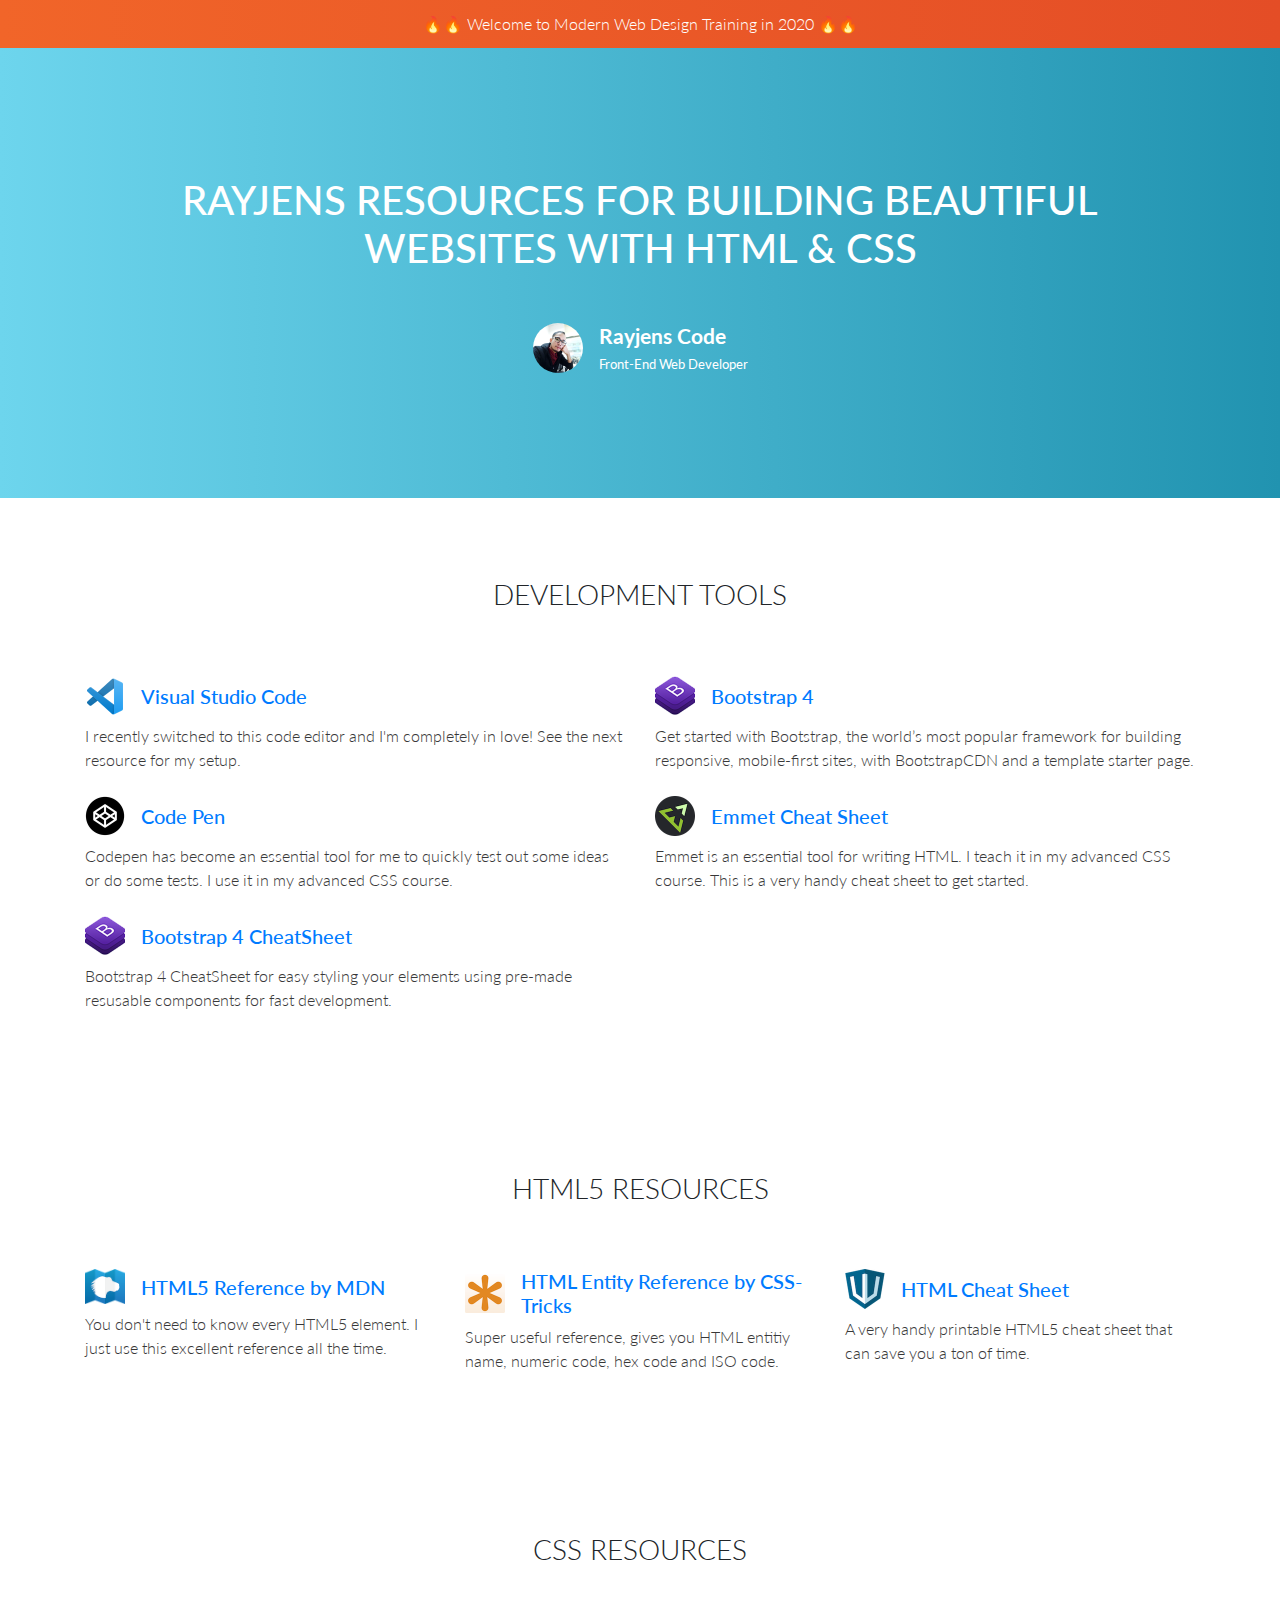
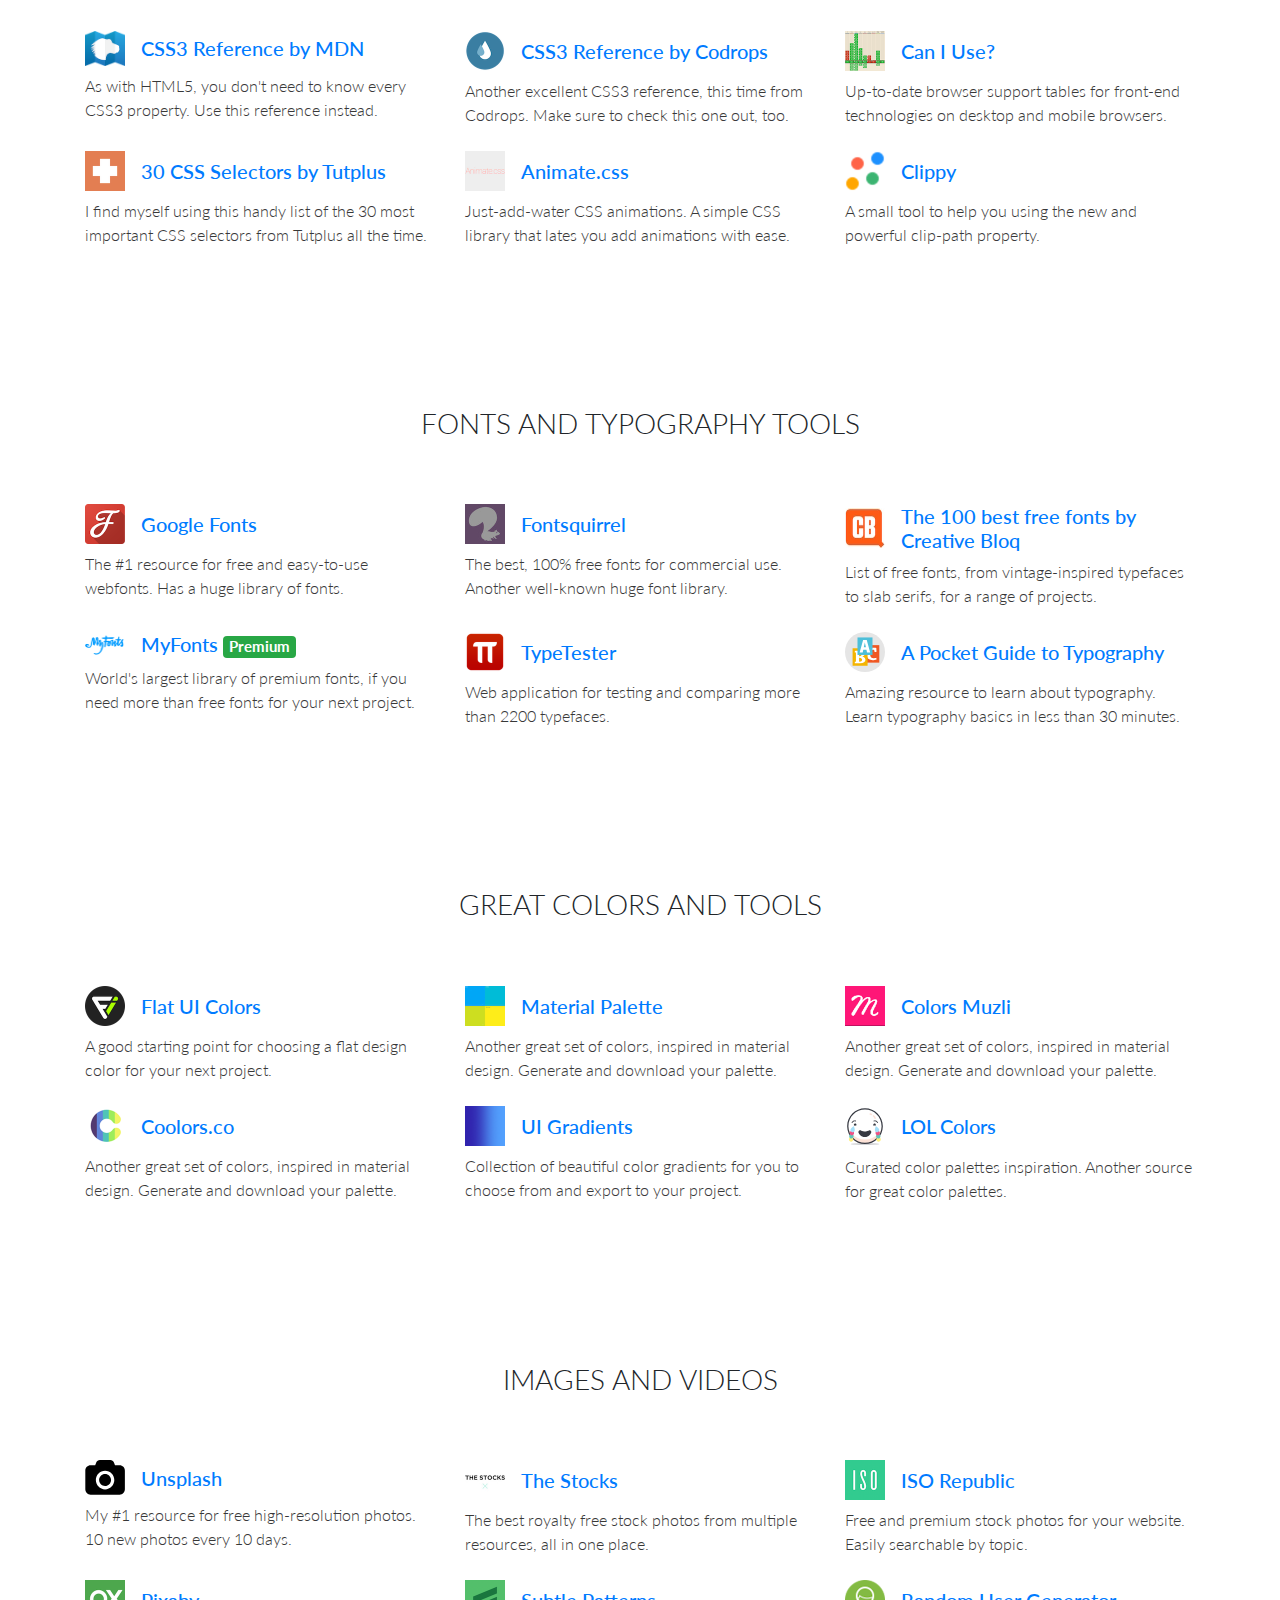
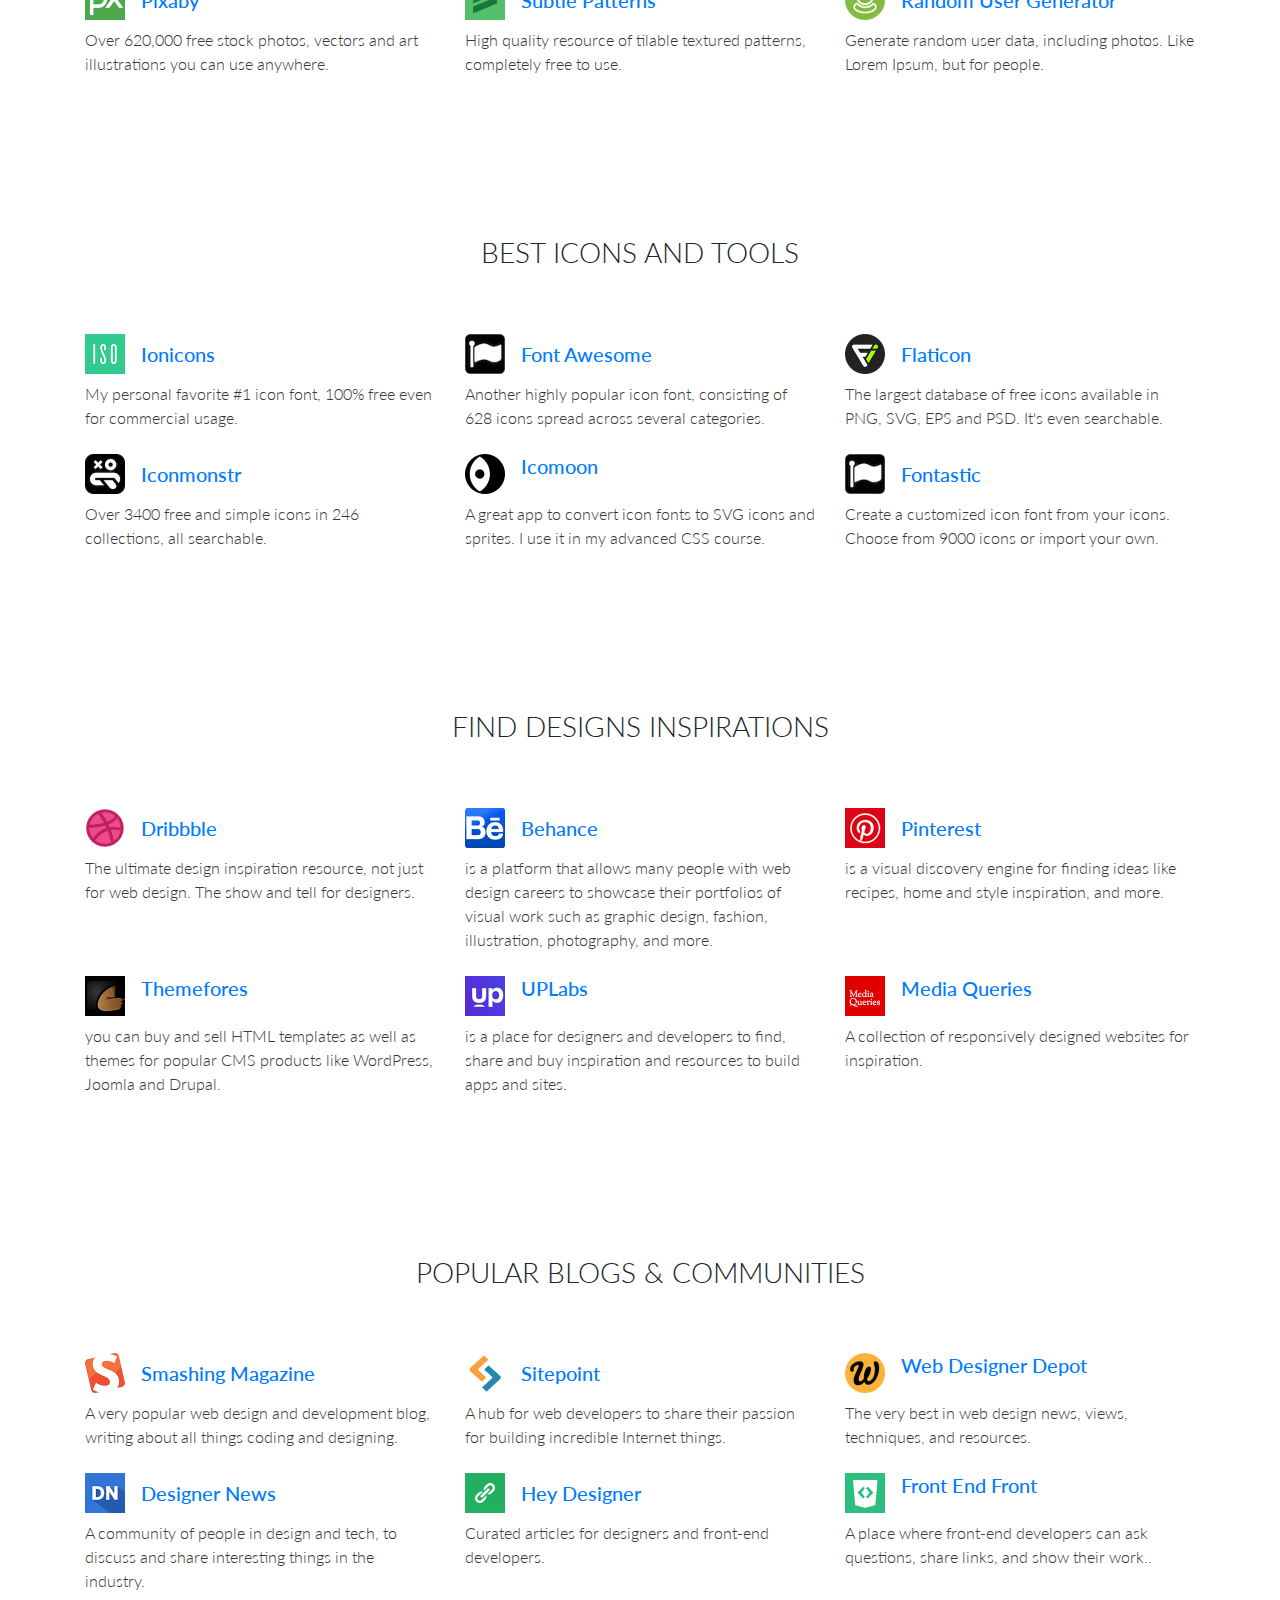
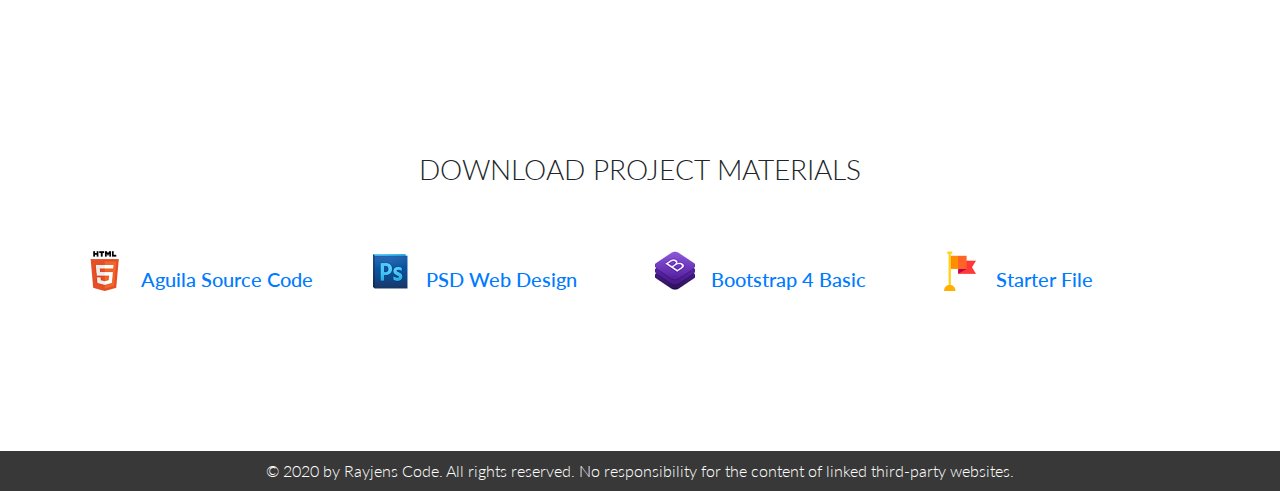
<file: index.html>
<!DOCTYPE html>
<html lang="en">
  <head>
    <meta charset="UTF-8" />
    <meta name="viewport" content="width=device-width, initial-scale=1.0" />
    <title>Rayjen's Code Web Design Bootcamp</title>
    <meta
      name="description"
      content="Learning Web Design for Absolute Beginner - Philippines"
    />
    <!-- Google Font -->
    <link
      href="https://fonts.googleapis.com/css?family=Lato:300,400,700,900&display=swap"
      rel="stylesheet"
    />
    <!-- Fontawesome -->
    <link
      rel="stylesheet"
      href="https://cdnjs.cloudflare.com/ajax/libs/font-awesome/5.12.1/css/all.min.css"
    />
    <!-- Bootstrap 4 -->
    <link
      rel="stylesheet"
      href="https://stackpath.bootstrapcdn.com/bootstrap/4.4.1/css/bootstrap.min.css"
      integrity="sha384-Vkoo8x4CGsO3+Hhxv8T/Q5PaXtkKtu6ug5TOeNV6gBiFeWPGFN9MuhOf23Q9Ifjh"
      crossorigin="anonymous"
    />

    <!-- Stylesheet -->
    <link rel="stylesheet" href="style.css" />
  </head>
  <body>
    <div class=".container topnav">
      <p class="topnav__title text-center">
        🔥🔥 Welcome to Modern Web Design Training in 2020 🔥🔥
      </p>
    </div>
    <header class="container-fluid header">
      <div class="container">
        <h1 class="header__title text-center">
          RAYJENS RESOURCES FOR BUILDING BEAUTIFUL WEBSITES WITH HTML & CSS
        </h1>
        <div
          class="header__rayjens d-flex justify-content-center align-items-center mt-5"
        >
          <div class="header__rayjens--imgwrapper">
            <img
              class="header__rayjens--img"
              src="/img/rayjens.jpg"
              alt="Rayjens Code"
            />
          </div>
          <div>
            <p class="header__rayjens--name">Rayjens Code</p>
            <small class="header__rayjens--desc text-white"
              >Front-End Web Developer</small
            >
          </div>
        </div>
      </div>
    </header>

    <!-- Development Tools  -->
    <section class="container devtools">
      <h3 class="section__title text-center">Development Tools</h3>
      <div class="row">
        <div class="col-md-6">
          <div class="devtools__content">
            <div class="col__wrapper d-flex  align-items-center">
              <img class="icons__brand" src="/img/vscode.png" alt="VS Code" />
              <h5>
                <a href="https://code.visualstudio.com/" target="_blank"
                  >Visual Studio Code</a
                >
              </h5>
            </div>
            <p>
              I recently switched to this code editor and I'm completely in
              love! See the next resource for my setup.
            </p>
          </div>
          <div class="devtools__content mt-4">
            <div class="col__wrapper d-flex align-items-center">
              <img class="icons__brand" src="/img/codepen.png" alt="Code Pen" />
              <h5>
                <a href="https://codepen.io/" target="_blank">Code Pen</a>
              </h5>
            </div>
            <p>
              Codepen has become an essential tool for me to quickly test out
              some ideas or do some tests. I use it in my advanced CSS course.
            </p>
          </div>
          <div class="devtools__content mt-4">
            <div class="col__wrapper d-flex align-items-center">
              <img
                class="icons__brand"
                src="/img/bootstrap.png"
                alt="Bootstrap 4 CheatSheet"
              />
              <h5>
                <a
                  href="https://hackerthemes.com/bootstrap-cheatsheet/#justify-content-between"
                  target="_blank"
                  >Bootstrap 4 CheatSheet</a
                >
              </h5>
            </div>
            <p>
              Bootstrap 4 CheatSheet for easy styling your elements using
              pre-made resusable components for fast development.
            </p>
          </div>
        </div>
        <div class="col-md-6">
          <div class="devtools__content">
            <div class="col__wrapper d-flex align-items-center">
              <img
                class="icons__brand"
                src="/img/bootstrap.png"
                alt="Bootstrap"
              />
              <h5>
                <a href="https://getbootstrap.com/" target="_blank"
                  >Bootstrap 4</a
                >
              </h5>
            </div>
            <p>
              Get started with Bootstrap, the world’s most popular framework for
              building responsive, mobile-first sites, with BootstrapCDN and a
              template starter page.
            </p>
          </div>
          <div class="devtools__content mt-4">
            <div class="col__wrapper d-flex align-items-center">
              <img
                class="icons__brand"
                src="/img/emmet.png"
                alt="Emmet cheat Sheet"
              />
              <h5>
                <a href="https://docs.emmet.io/cheat-sheet/" target="_blank"
                  >Emmet Cheat Sheet</a
                >
              </h5>
            </div>
            <p>
              Emmet is an essential tool for writing HTML. I teach it in my
              advanced CSS course. This is a very handy cheat sheet to get
              started.
            </p>
          </div>
        </div>
      </div>
    </section>

    <!-- HTML 5 Resources -->
    <section class="container htmltools">
      <h3 class="section__title text-center">HTML5 Resources</h3>
      <div class="row">
        <div class="col-md-4">
          <div class="col__wrapper d-flex align-items-center">
            <img
              class="icons__brand"
              src="/img/mdn.png"
              alt="HTML5 Reference MDN"
            />
            <h5>
              <a
                href="https://developer.mozilla.org/en-US/docs/Web/HTML/Element"
                target="_blank"
                >HTML5 Reference by MDN</a
              >
            </h5>
          </div>
          <p>
            You don't need to know every HTML5 element. I just use this
            excellent reference all the time.
          </p>
        </div>
        <div class="col-md-4">
          <div class="col__wrapper d-flex align-items-center">
            <img
              class="icons__brand"
              src="/img/css-tricks-3.png"
              alt="HTML Entity Reference by CSS-Tricks"
            />
            <h5>
              <a
                href="https://css-tricks.com/snippets/html/glyphs/"
                target="_blank"
                >HTML Entity Reference by CSS-Tricks</a
              >
            </h5>
          </div>
          <p>
            Super useful reference, gives you HTML entitiy name, numeric code,
            hex code and ISO code.
          </p>
        </div>
        <div class="col-md-4">
          <div class="col__wrapper d-flex align-items-center">
            <img
              class="icons__brand"
              src="/img/html-cheat.png"
              alt="HTML Cheat Sheet"
            />
            <h5>
              <a
                href="https://websitesetup.org/html5-cheat-sheet/"
                target="_blank"
                >HTML Cheat Sheet</a
              >
            </h5>
          </div>
          <p>
            A very handy printable HTML5 cheat sheet that can save you a ton of
            time.
          </p>
        </div>
      </div>
    </section>

    <!-- CSS Resources -->
    <section class="container csstools">
      <h3 class="section__title text-center">CSS Resources</h3>
      <div class="row">
        <div class="col-md-4">
          <div class="col__wrapper d-flex align-items-center">
            <img
              class="icons__brand"
              src="/img/mdn.png"
              alt="CSS3 Reference by MDN"
            />
            <h5>
              <a
                href="https://developer.mozilla.org/en-US/docs/Web/CSS/Reference"
                target="_blank"
                >CSS3 Reference by MDN</a
              >
            </h5>
          </div>
          <p>
            As with HTML5, you don't need to know every CSS3 property. Use this
            reference instead.
          </p>
        </div>
        <div class="col-md-4">
          <div class="col__wrapper d-flex align-items-center">
            <img
              class="icons__brand"
              src="/img/codrops.png"
              alt="CSS3 Reference by Codrops"
            />
            <h5>
              <a
                href="http://tympanus.net/codrops/css_reference/"
                target="_blank"
                >CSS3 Reference by Codrops</a
              >
            </h5>
          </div>
          <p>
            Another excellent CSS3 reference, this time from Codrops. Make sure
            to check this one out, too.
          </p>
        </div>
        <div class="col-md-4">
          <div class="col__wrapper d-flex align-items-center">
            <img class="icons__brand" src="/img/caniuse.png" alt="Can I Use?" />
            <h5>
              <a href="https://caniuse.com/" target="_blank">Can I Use?</a>
            </h5>
          </div>
          <p>
            Up-to-date browser support tables for front-end technologies on
            desktop and mobile browsers.
          </p>
        </div>
      </div>
      <div class="row mt-4">
        <div class="col-md-4">
          <div class="col__wrapper d-flex align-items-center">
            <img
              class="icons__brand"
              src="/img/tutplus.png"
              alt="30 CSS Selectors by Tutplus"
            />
            <h5>
              <a
                href="https://code.tutsplus.com/tutorials/the-30-css-selectors-you-must-memorize--net-16048"
                target="_blank"
                >30 CSS Selectors by Tutplus</a
              >
            </h5>
          </div>
          <p>
            I find myself using this handy list of the 30 most important CSS
            selectors from Tutplus all the time.
          </p>
        </div>
        <div class="col-md-4">
          <div class="col__wrapper d-flex align-items-center">
            <img
              class="icons__brand"
              src="/img/animatecss.png"
              alt="Animate.css"
            />
            <h5>
              <a href="https://daneden.github.io/animate.css/" target="_blank"
                >Animate.css</a
              >
            </h5>
          </div>
          <p>
            Just-add-water CSS animations. A simple CSS library that lates you
            add animations with ease.
          </p>
        </div>
        <div class="col-md-4">
          <div class="col__wrapper d-flex align-items-center">
            <img class="icons__brand" src="/img/clippy.png" alt="Clippy" />
            <h5>
              <a href="https://bennettfeely.com/clippy/" target="_blank"
                >Clippy</a
              >
            </h5>
          </div>
          <p>
            A small tool to help you using the new and powerful clip-path
            property.
          </p>
        </div>
      </div>
    </section>

    <!-- Font and Typography Tools -->
    <section class="container fonttools">
      <h3 class="section__title text-center">Fonts and Typography Tools</h3>
      <div class="row">
        <div class="col-md-4">
          <div class="col__wrapper d-flex align-items-center">
            <img
              class="icons__brand"
              src="/img/googlefonts.png"
              alt="Google Fonts"
            />
            <h5>
              <a href="https://fonts.google.com/" target="_blank"
                >Google Fonts</a
              >
            </h5>
          </div>
          <p>
            The #1 resource for free and easy-to-use webfonts. Has a huge
            library of fonts.
          </p>
        </div>
        <div class="col-md-4">
          <div class="col__wrapper d-flex-align-items-center">
            <div class="d-flex align-items-center">
              <img
                class="icons__brand"
                src="/img/fontsquirrel.jpg"
                alt="Fontsquirrel"
              />
              <h5>
                <a href="https://www.fontsquirrel.com/" target="_blank"
                  >Fontsquirrel</a
                >
              </h5>
            </div>
          </div>
          <p>
            The best, 100% free fonts for commercial use. Another well-known
            huge font library.
          </p>
        </div>
        <div class="col-md-4">
          <div class="col__wrapper d-flex align-items-center">
            <div class="d-flex align-items-center">
              <img
                class="icons__brand"
                src="/img/creativebloq.jpeg"
                alt="The 100 best free fonts by Creative Bloq"
              />
              <h5>
                <a
                  href="https://www.creativebloq.com/graphic-design-tips/best-free-fonts-for-designers-1233380"
                  target="_blank"
                  >The 100 best free fonts by Creative Bloq</a
                >
              </h5>
            </div>
          </div>
          <p>
            List of free fonts, from vintage-inspired typefaces to slab serifs,
            for a range of projects.
          </p>
        </div>
      </div>

      <div class="row mt-4">
        <div class="col-md-4">
          <div class="col__wrapper d-flex align-items-center">
            <div class="d-flex align-items-center">
              <img class="icons__brand" src="/img/myfonts.png" alt="MyFonts" />
              <h5>
                <a href="https://www.myfonts.com/" target="_blank">MyFonts</a>
                <span class="badge badge-success">Premium</span>
              </h5>
            </div>
          </div>
          <p>
            World's largest library of premium fonts, if you need more than free
            fonts for your next project.
          </p>
        </div>
        <div class="col-md-4">
          <div class="col__wrapper d-flex align-items-center">
            <img
              class="icons__brand"
              src="/img/typetester.png"
              alt="TypeTester"
            />
            <h5>
              <a href="https://www.typetester.org/" target="_blank"
                >TypeTester</a
              >
            </h5>
          </div>

          <p>
            Web application for testing and comparing more than 2200 typefaces.
          </p>
        </div>
        <div class="col-md-4">
          <div class="d-flex align-items center">
            <div class="col__wrapper d-flex align-items-center">
              <img
                class="icons__brand"
                src="/img/typeguide.svg"
                alt="A Pocket Guide to Typography"
              />
              <h5>
                <a href="http://www.typogui.de/" target="_blank"
                  >A Pocket Guide to Typography</a
                >
              </h5>
            </div>
          </div>
          <p>
            Amazing resource to learn about typography. Learn typography basics
            in less than 30 minutes.
          </p>
        </div>
      </div>
    </section>
    <!-- Great Colors and Tools -->
    <section class="container colortools">
      <h3 class="section__title text-center">Great Colors and Tools</h3>
      <div class="row">
        <div class="col-md-4">
          <div class="col__wrapper d-flex align-items-center">
            <div class="d-flex align-items-center">
              <img
                class="icons__brand"
                src="/img/flaticon.png"
                alt="Flat UI Colors"
              />
              <h5>
                <a href="https://flatuicolors.com/" target="_blank"
                  >Flat UI Colors</a
                >
              </h5>
            </div>
          </div>
          <p>
            A good starting point for choosing a flat design color for your next
            project.
          </p>
        </div>
        <div class="col-md-4">
          <div class="col__wrapper d-flex align-items-center">
            <img
              class="icons__brand"
              src="/img/materialpalette.jpg"
              alt="Material Palette"
            />
            <h5>
              <a href="https://www.materialpalette.com/" target="_blank"
                >Material Palette</a
              >
            </h5>
          </div>
          <p>
            Another great set of colors, inspired in material design. Generate
            and download your palette.
          </p>
        </div>
        <div class="col-md-4">
          <div class="col__wrapper d-flex align-items-center">
            <img class="icons__brand" src="/img/muzli.png" alt="Colors Muzli" />
            <h5>
              <a href="https://colors.muz.li/" target="_blank">Colors Muzli</a>
            </h5>
          </div>

          <p>
            Another great set of colors, inspired in material design. Generate
            and download your palette.
          </p>
        </div>
      </div>
      <div class="row mt-4">
        <div class="col-md-4">
          <div class="col__wrapper d-flex align-items-center">
            <div class="d-flex align-items-center">
              <img
                class="icons__brand"
                src="/img/coolors.png"
                alt="Coolors.Co"
              />
              <h5>
                <a href="https://coolors.co/" target="_blank">Coolors.co</a>
              </h5>
            </div>
          </div>
          <p>
            Another great set of colors, inspired in material design. Generate
            and download your palette.
          </p>
        </div>
        <div class="col-md-4">
          <div class="d-flex align-items-center">
            <div class="d-flex-align-items-center">
              <div class="col__wrapper d-flex align-items-center">
                <img
                  class="icons__brand"
                  src="/img/uigradients.png"
                  alt="UI Gradients"
                />
                <h5>
                  <a
                    href="https://uigradients.com/#CheerUpEmoKid"
                    target="_blank"
                    >UI Gradients</a
                  >
                </h5>
              </div>
            </div>
          </div>
          <p>
            Collection of beautiful color gradients for you to choose from and
            export to your project.
          </p>
        </div>
        <div class="col-md-4">
          <div class="col__wrapper d-flex align-items-center">
            <div class="d-flex align-items-center">
              <img
                class="icons__brand"
                src="/img/lolcolors.svg"
                alt="LOL Colors"
              />
              <h5>
                <a
                  href="https://www.webdesignrankings.com/resources/lolcolors/"
                  target="_blank"
                  >LOL Colors</a
                >
              </h5>
            </div>
          </div>
          <p>
            Curated color palettes inspiration. Another source for great color
            palettes.
          </p>
        </div>
      </div>
    </section>

    <!-- Images and Videos -->
    <section class="container imagestools">
      <h3 class="section__title text-center">Images and Videos</h3>
      <div class="row">
        <div class="col-md-4">
          <div class="col__wrapper d-flex align-items-center">
            <img class="icons__brand" src="/img/unsplash.svg" alt="Unsplash" />
            <h5>
              <a href="https://unsplash.com/" target="_blank">Unsplash</a>
            </h5>
          </div>
          <p>
            My #1 resource for free high-resolution photos. 10 new photos every
            10 days.
          </p>
        </div>
        <div class="col-md-4">
          <div class="col__wrapper d-flex align-items-center">
            <img
              class="icons__brand"
              src="/img/thestocks.jpg"
              alt="The Stocks"
            />
            <h5>
              <a href="http://thestocks.im/" target="_blank">The Stocks</a>
            </h5>
          </div>
          <p>
            The best royalty free stock photos from multiple resources, all in
            one place.
          </p>
        </div>
        <div class="col-md-4">
          <div class="col__wrapper d-flex align-items-center">
            <img
              class="icons__brand"
              src="/img/isorepublic.png"
              alt="ISO Republic"
            />
            <h5>
              <a href="https://isorepublic.com/" target="_blank"
                >ISO Republic</a
              >
            </h5>
          </div>
          <p>
            Free and premium stock photos for your website. Easily searchable by
            topic.
          </p>
        </div>
      </div>
      <div class="row mt-4">
        <div class="col-md-4">
          <div class="col__wrapper d-flex align-items-center">
            <img class="icons__brand" src="/img/pixaby.png" alt="Pixaby" />
            <h5>
              <a href="https://pixabay.com/" target="_blank">Pixaby</a>
            </h5>
          </div>
          <p>
            Over 620,000 free stock photos, vectors and art illustrations you
            can use anywhere.
          </p>
        </div>
        <div class="col-md-4">
          <d class="col__wrapper d-flex align-items-center">
            <img
              class="icons__brand"
              src="/img/subtlepatterns.png"
              alt="Subtle Patterns"
            />
            <h5>
              <a
                href="https://www.toptal.com/designers/subtlepatterns/"
                target="_blank"
                >Subtle Patterns</a
              >
            </h5>
          </d>
          <p>
            High quality resource of tilable textured patterns, completely free
            to use.
          </p>
        </div>
        <div class="col-md-4">
          <div class="col__wrapper d-flex align-items-center">
            <img
              class="icons__brand"
              src="/img/randomuser.png"
              alt="Random User Generator"
            />
            <h5>
              <a href="https://randomuser.me/" target="_blank"
                >Random User Generator</a
              >
            </h5>
          </div>
          <p>
            Generate random user data, including photos. Like Lorem Ipsum, but
            for people.
          </p>
        </div>
      </div>
    </section>

    <!-- Best Icons and Tools -->
    <section class="container iconstools">
      <h3 class="section__title text-center">Best Icons and Tools</h3>
      <div class="row">
        <div class="col-md-4">
          <div class="col__wrapper d-flex align-items-center">
            <img
              class="icons__brand"
              src="/img/isorepublic.png"
              alt="IonIcons"
            />
            <h5>
              <a href="https://ionicons.com/" target="_blank">Ionicons</a>
            </h5>
          </div>
          <p>
            My personal favorite #1 icon font, 100% free even for commercial
            usage.
          </p>
        </div>
        <div class="col-md-4">
          <div class="col__wrapper d-flex align-items-center">
            <img
              class="icons__brand"
              src="/img/fontawesome.ico"
              alt="Font Awesome"
            />
            <h5>
              <a href="https://fontawesome.com/?from=io" target="_blank"
                >Font Awesome</a
              >
            </h5>
          </div>
          <p>
            Another highly popular icon font, consisting of 628 icons spread
            across several categories.
          </p>
        </div>
        <div class="col-md-4">
          <div class="col__wrapper d-flex align-items-center">
            <img class="icons__brand" src="/img/flaticon.png" alt="Flaticon" />
            <h5>
              <a href="https://www.flaticon.com/" target="_blank">Flaticon</a>
            </h5>
          </div>
          <p>
            The largest database of free icons available in PNG, SVG, EPS and
            PSD. It's even searchable.
          </p>
        </div>
      </div>

      <div class="row mt-4">
        <div class="col-md-4">
          <div class="col__wrapper d-flex align-items-center">
            <img
              class="icons__brand"
              src="/img/iconmonstr.png"
              alt="Iconmonstr"
            />
            <h5>
              <a href="https://iconmonstr.com/" target="_blank">Iconmonstr</a>
            </h5>
          </div>
          <p>
            Over 3400 free and simple icons in 246 collections, all searchable.
          </p>
        </div>
        <div class="col-md-4">
          <div class="col__wrapper d-flex align-items center">
            <img class="icons__brand" src="/img/icomoon.png" alt="Icomoon" />
            <h5>
              <a href="https://icomoon.io/" target="_blank">Icomoon</a>
            </h5>
          </div>
          <p>
            A great app to convert icon fonts to SVG icons and sprites. I use it
            in my advanced CSS course.
          </p>
        </div>
        <div class="col-md-4">
          <div class="col__wrapper d-flex align-items-center">
            <img
              class="icons__brand"
              src="/img/fontawesome.ico"
              alt="Fontastic"
            />
            <h5>
              <a href="http://fontastic.me/" target="_blank">Fontastic</a>
            </h5>
          </div>
          <p>
            Create a customized icon font from your icons. Choose from 9000
            icons or import your own.
          </p>
        </div>
      </div>
    </section>

    <!-- Find Design Inspiration -->
    <section class="container inspirations">
      <h3 class="section__title text-center">Find Designs Inspirations</h3>
      <div class="row">
        <div class="col-md-4">
          <div class="col__wrapper d-flex align-items-center">
            <img class="icons__brand" src="/img/dribbble.png" alt="Dribbble" />
            <h5>
              <a href="https://dribbble.com/" target="_blank">Dribbble</a>
            </h5>
          </div>
          <p>
            The ultimate design inspiration resource, not just for web design.
            The show and tell for designers.
          </p>
        </div>
        <div class="col-md-4">
          <div class="col__wrapper d-flex align-items-center">
            <img class="icons__brand" src="/img/behance.png" alt="Behance" />
            <h5>
              <a href="https://www.behance.net/" target="_blank">Behance</a>
            </h5>
          </div>
          <p>
            is a platform that allows many people with web design careers to
            showcase their portfolios of visual work such as graphic design,
            fashion, illustration, photography, and more.
          </p>
        </div>
        <div class="col-md-4">
          <div class="col__wrapper d-flex align-items-center">
            <img
              class="icons__brand"
              src="/img/pinterestx.png"
              alt="Pinterest"
            />
            <h5>
              <a href="https://www.behance.net/" target="_blank">Pinterest</a>
            </h5>
          </div>
          <p>
            is a visual discovery engine for finding ideas like recipes, home
            and style inspiration, and more.
          </p>
        </div>
      </div>

      <div class="row mt-4">
        <div class="col-md-4">
          <div class="col__wrapper d-flex align-items center">
            <img
              class="icons__brand"
              src="/img/themeforest.png"
              alt="Themeforest"
            />
            <h5>
              <a href="https://themeforest.net/" target="_blank">Themefores</a>
            </h5>
          </div>
          <p>
            you can buy and sell HTML templates as well as themes for popular
            CMS products like WordPress, Joomla and Drupal.
          </p>
        </div>
        <div class="col-md-4">
          <div class="col__wrapper d-flex align-items center">
            <img class="icons__brand" src="/img/uplabs.png" alt="UPLabs" />
            <h5>
              <a href="https://www.uplabs.com/" target="_blank">UPLabs</a>
            </h5>
          </div>
          <p>
            is a place for designers and developers to find, share and buy
            inspiration and resources to build apps and sites.
          </p>
        </div>
        <div class="col-md-4">
          <div class="col__wrapper d-flex align-items center">
            <img
              class="icons__brand"
              src="/img/mediaqueries.png"
              alt="Media Queries"
            />
            <h5>
              <a href="https://mediaqueri.es/" target="_blank">Media Queries</a>
            </h5>
          </div>
          <p>A collection of responsively designed websites for inspiration.</p>
        </div>
      </div>
    </section>

    <!-- Popular Blogs and Comunities -->
    <section class="container blogs">
      <h3 class=" section__title text-center">Popular Blogs & Communities</h3>
      <div class="row">
        <div class="col-md-4">
          <div class="col__wrapper d-flex align-items-center">
            <img
              class="icons__brand"
              src="/img/smashingmagazine.png"
              alt="Smashing Magazine"
            />
            <h5>
              <a href="https://www.smashingmagazine.com/" target="_blank"
                >Smashing Magazine</a
              >
            </h5>
          </div>
          <p>
            A very popular web design and development blog, writing about all
            things coding and designing.
          </p>
        </div>
        <div class="col-md-4">
          <div class="col__wrapper d-flex align-items-center">
            <img
              class="icons__brand"
              src="/img/sitepoint.jpg"
              alt="Sitepoint"
            />
            <h5>
              <a href="https://www.sitepoint.com/" target="_blank">Sitepoint</a>
            </h5>
          </div>
          <p>
            A hub for web developers to share their passion for building
            incredible Internet things.
          </p>
        </div>
        <div class="col-md-4">
          <div class="col__wrapper d-flex align-items center">
            <img
              class="icons__brand"
              src="/img/webdesignerdepot.png"
              alt="Web Designer Depot"
            />
            <h5>
              <a href="https://www.webdesignerdepot.com/" target="_blank"
                >Web Designer Depot</a
              >
            </h5>
          </div>
          <p>
            The very best in web design news, views, techniques, and resources.
          </p>
        </div>
      </div>

      <div class="row mt-4">
        <div class="col-md-4">
          <div class="col__wrapper d-flex align-items-center">
            <img
              class="icons__brand"
              src="/img/designernews.png"
              alt="Designer News"
            />
            <h5>
              <a href="https://www.designernews.co/" target="_blank"
                >Designer News</a
              >
            </h5>
          </div>
          <p>
            A community of people in design and tech, to discuss and share
            interesting things in the industry.
          </p>
        </div>
        <div class="col-md-4">
          <div class="col__wrapper d-flex align-items-center">
            <img
              class="icons__brand"
              src="/img/heydesigner.png"
              alt="Hey Designer"
            />
            <h5>
              <a href="https://heydesigner.com/" target="_blank"
                >Hey Designer</a
              >
            </h5>
          </div>
          <p>Curated articles for designers and front-end developers.</p>
        </div>
        <div class="col-md-4">
          <div class="col__wrapper  d-flex align-items center">
            <img
              class="icons__brand"
              src="/img/frontendfront.png"
              alt="Front End Front"
            />
            <h5>
              <a href="https://frontendfront.com/" target="_blank"
                >Front End Front</a
              >
            </h5>
          </div>
          <p>
            A place where front-end developers can ask questions, share links,
            and show their work..
          </p>
        </div>
      </div>
    </section>

    <!-- Download Files -->
    <section class="container download">
      <h3 class="section__title text-center">DOWNLOAD PROJECT MATERIALS</h3>
      <div class="row">
        <div class=" col-md-3">
          <div class="col__wrapper d-flex align-items-center">
            <img class="icons__brand" src="/img/html5.png" alt="HTML5" />
            <h5 class="mt-3">
              <a
                href="https://github.com/rayjencode/aguila-sourcecode-training/tree/master"
                target="_blank"
                >Aguila Source Code</a
              >
            </h5>
          </div>
        </div>
        <div class="col-md-3">
          <div class="col__wrapper  d-flex align-items-center">
            <img class="icons__brand" src="/img/ps.png" alt="PSD Design" />
            <h5 class="mt-3">
              <a
                href="https://drive.google.com/open?id=1lMCoxllBKknQTC1Lv0eOpdeL_kejAVvJ"
                target="_blank"
                >PSD Web Design</a
              >
            </h5>
          </div>
        </div>

        <div class="col-md-3">
          <div class=" col__wrapper  d-flex align-items-center">
            <img
              class="icons__brand"
              src="/img/bootstrap.png"
              alt="Bootstrap Starter"
            />
            <h5 class="mt-3">
              <a
                href="https://drive.google.com/open?id=1z32qxnR8ff_NpFF2Cci5B4UJyly477Kt"
                target="_blank"
                >Bootstrap 4 Basic</a
              >
            </h5>
          </div>
        </div>

        <div class="col-md-3">
          <div class=" col__wrapper  d-flex align-items-center">
            <img
              class="icons__brand"
              src="/img/flag.png"
              alt="Bootstrap Starter"
            />
            <h5 class="mt-3">
              <a
                href="https://drive.google.com/open?id=1nn9k8aI69QbiWF3zRBze9wGOeYmAG111"
                target="_blank"
                >Starter File</a
              >
            </h5>
          </div>
        </div>
      </div>
    </section>

    
    <footer>
      <p class="footer__text text-center">
        © 2020 by Rayjens Code. All rights reserved. No responsibility for the
        content of linked third-party websites.
      </p>
    </footer>
  </body>
</html>
</file>
<file: style.css>
:root {
  --primary: red;
  --secondary: blue;

  --title: green;
  --desc: gray;
}

* {
  box-sizing: border-box;
  margin: 0;
  padding: 0;
}

body {
  font-family: Lato;
  margin: 0;
  padding: 0;
}

h1,
h2,
h3,
h4,
h5,
h6 {
  margin: 0;
}

p {
  color: #383838;
  font-weight: 300;
  margin: 0;
  padding-top: 0.5rem;
}

.icons__brand {
  width: 2.5rem;
  margin-right: 1rem;
}
section {
  margin: 5rem 0 10rem 0;
}
.section__title {
  margin-top: 2rem;
  margin-bottom: 4rem;
  font-weight: 300;
  text-transform: uppercase;
}

.topnav {
  background: #e44d26; /* fallback for old browsers */
  background: -webkit-linear-gradient(
    to right,
    #f16529,
    #e44d26
  ); /* Chrome 10-25, Safari 5.1-6 */
  background: linear-gradient(
    to right,
    #f16529,
    #e44d26
  ); /* W3C, IE 10+/ Edge, Firefox 16+, Chrome 26+, Opera 12+, Safari 7+ */
}
.topnav__title {
  padding: 12px 0;
  margin: 0;
  color: white;
}

.header {
  height: 50vh;
  background: #2193b0; /* fallback for old browsers */
  background: -webkit-linear-gradient(
    to right,
    #6dd5ed,
    #2193b0
  ); /* Chrome 10-25, Safari 5.1-6 */
  background: linear-gradient(
    to right,
    #6dd5ed,
    #2193b0
  ); /* W3C, IE 10+/ Edge, Firefox 16+, Chrome 26+, Opera 12+, Safari 7+ */
}
.header__title {
  padding-top: 8rem;
  color: white;
}
.header__rayjens--imgwrapper {
  max-width: 50px;
  height: 50px;
  overflow: hidden;
  border-radius: 50px;
}

.header__rayjens--img {
  width: 100%;
}
.header__rayjens--name {
  font-weight: 700;
  font-size: 1.3rem;
  margin-left: 1rem;
  color: white;
  padding-top: 0;
}
.header__rayjens--desc {
  margin-left: 1rem;
}

footer {
  margin-top: 3rem;
  background: #383838;
}
.footer__text {
  margin: 0;
  padding: 0.5rem 0;
  color: white;
}

/* Media Queries */
@media only screen and (max-width: 767px) {
  .header__title {
    padding-top: 4rem;
  }
  .col__wrapper {
    margin-top: 2rem;
  }
}

@media only screen and (max-width: 478px) {
  .header__title {
    font-size: 2rem;
  }
}

@media only screen and (max-width: 375px) {
  .header__title {
    font-size: 1.8rem;
    padding-top: 2.5rem;
  }
}

@media only screen and (max-width: 320px) {
  .header__title {
    font-size: 1.3rem;
  }
}
</file>
